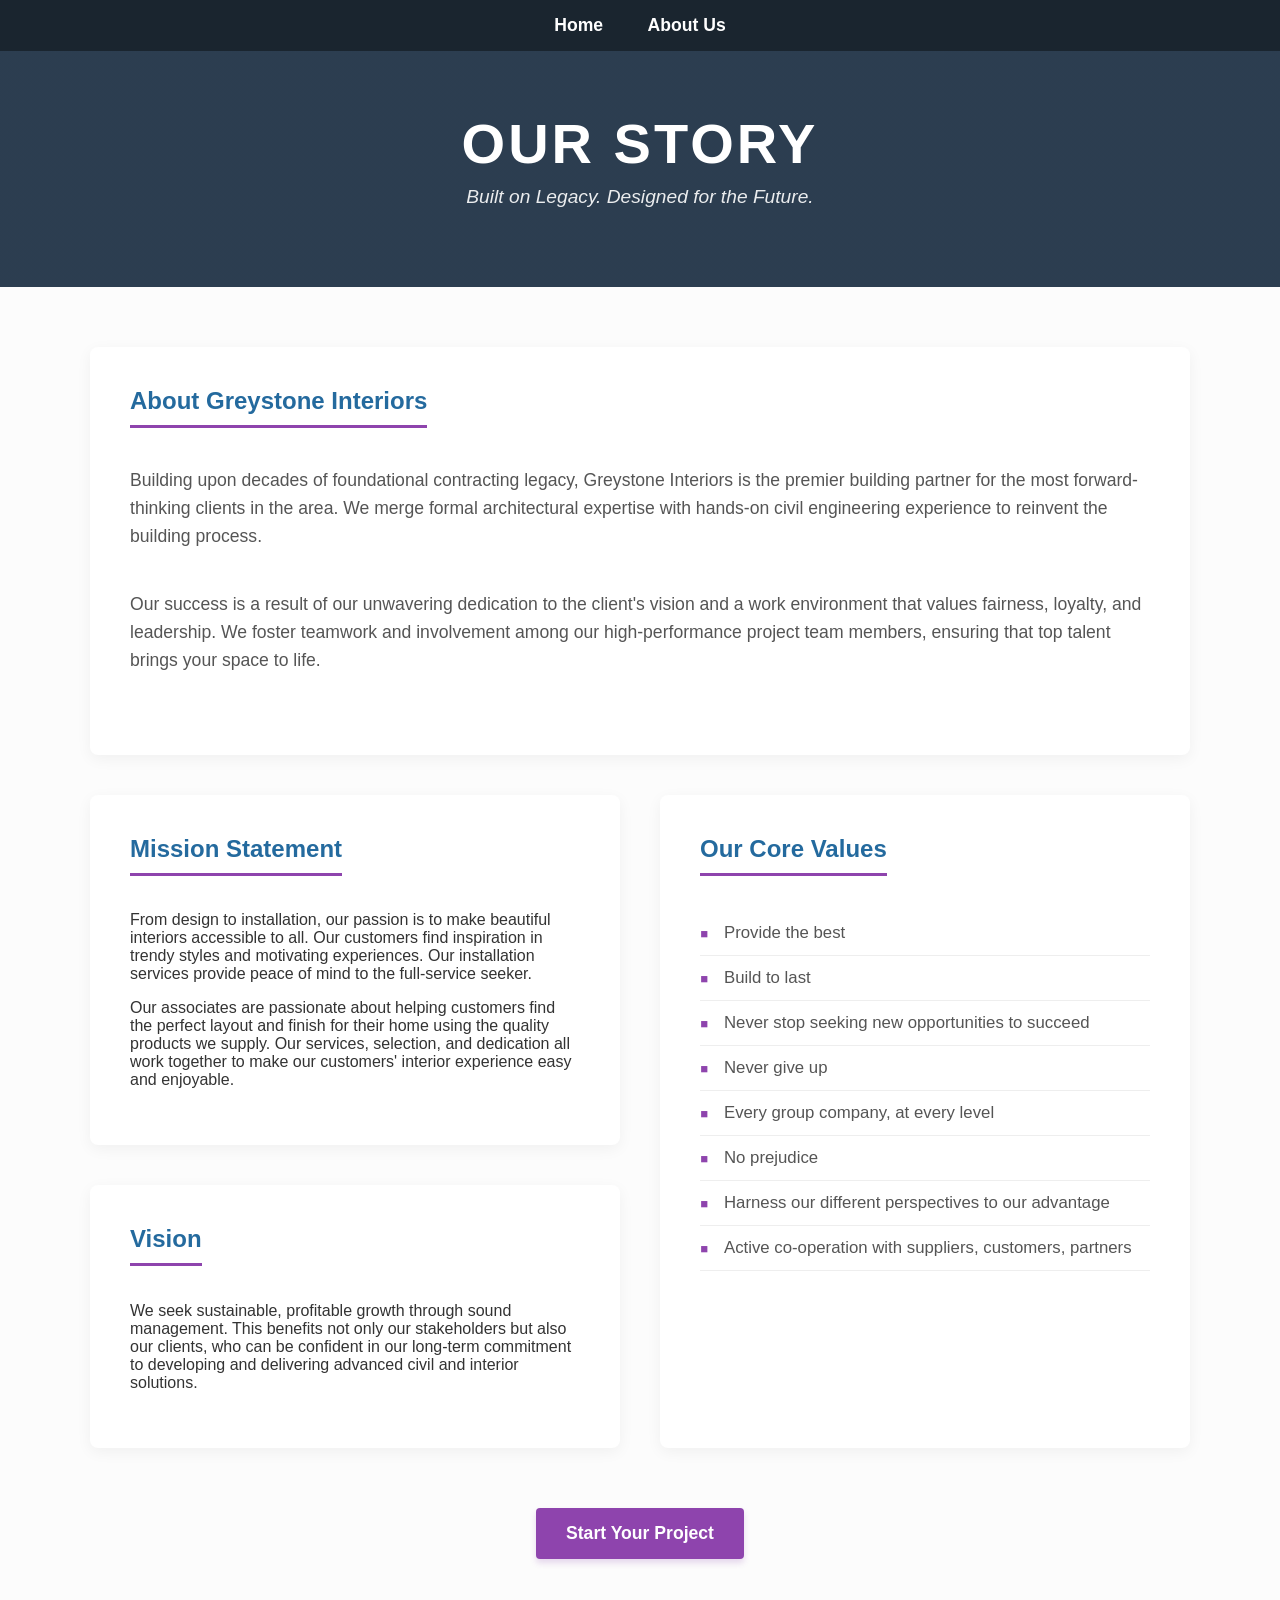
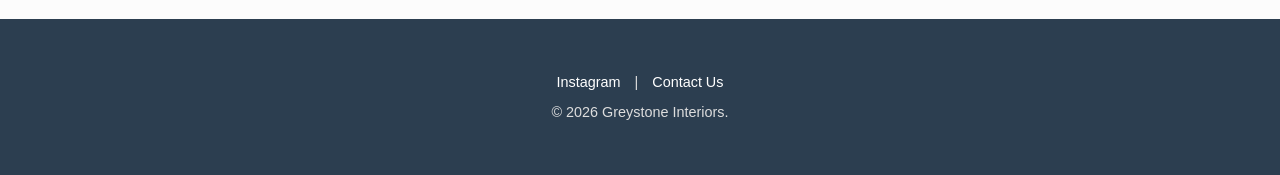
<file: about.html>
<!DOCTYPE html>
<html lang="en">
<head>
    <meta charset="UTF-8">
    <meta name="viewport" content="width=device-width, initial-scale=1.0">
    <title>About Us | Greystone Interiors</title>
    <!-- Links to your existing external CSS file -->
    <link rel="stylesheet" href="style.css">
    <style>
        /* Specific CSS just for the About Page layout */
        .about-header {
            padding: 60px 20px;
            background-color: #2c3e50;
        }
        
        /* Simple Navigation Bar */
        .top-nav {
            background-color: #1a252f;
            padding: 15px;
            text-align: center;
        }
        .top-nav a {
            color: #fff;
            text-decoration: none;
            margin: 0 20px;
            font-weight: bold;
            font-size: 1.1em;
            transition: color 0.3s;
        }
        .top-nav a:hover {
            color: #8e44ad;
        }

        .content-section {
            background-color: #fff;
            padding: 40px;
            margin-bottom: 40px;
            border-radius: 8px;
            box-shadow: 0 4px 15px rgba(0,0,0,0.05);
            text-align: left;
        }

        .content-section h2 {
            color: #246a9e;
            border-bottom: 3px solid #8e44ad;
            padding-bottom: 10px;
            display: inline-block;
            margin-top: 0;
        }

        .values-list {
            list-style-type: none;
            padding: 0;
        }

        .values-list li {
            padding: 12px 0;
            border-bottom: 1px solid #eee;
            font-size: 1.05em;
            color: #555;
            display: flex;
            align-items: center;
        }

        .values-list li::before {
            content: "▪";
            color: #8e44ad;
            font-size: 1.5em;
            margin-right: 15px;
            line-height: 0;
        }

        .grid-2-col {
            display: grid;
            grid-template-columns: 1fr 1fr;
            gap: 40px;
        }

        @media (max-width: 768px) {
            .grid-2-col {
                grid-template-columns: 1fr;
            }
        }
    </style>
</head>
<body>

    <!-- Navigation Menu -->
    <nav class="top-nav">
        <a href="index.html">Home</a>
        <a href="about.html">About Us</a>
    </nav>

    <header class="about-header">
        <h1>Our Story</h1>
        <p>Built on Legacy. Designed for the Future.</p>
    </header>

    <div class="container">
        
        <!-- About Company Section -->
        <div class="content-section">
            <h2>About Greystone Interiors</h2>
            <p class="intro-text" style="text-align: left; margin-left: 0; max-width: 100%;">
                Building upon decades of foundational contracting legacy, Greystone Interiors is the premier building partner for the most forward-thinking clients in the area. We merge formal architectural expertise with hands-on civil engineering experience to reinvent the building process. 
            </p>
            <p class="intro-text" style="text-align: left; margin-left: 0; max-width: 100%;">
                Our success is a result of our unwavering dedication to the client's vision and a work environment that values fairness, loyalty, and leadership. We foster teamwork and involvement among our high-performance project team members, ensuring that top talent brings your space to life.
            </p>
        </div>

        <div class="grid-2-col">
            <!-- Mission & Vision -->
            <div>
                <div class="content-section">
                    <h2>Mission Statement</h2>
                    <p>From design to installation, our passion is to make beautiful interiors accessible to all. Our customers find inspiration in trendy styles and motivating experiences. Our installation services provide peace of mind to the full-service seeker.</p>
                    <p>Our associates are passionate about helping customers find the perfect layout and finish for their home using the quality products we supply. Our services, selection, and dedication all work together to make our customers' interior experience easy and enjoyable.</p>
                </div>

                <div class="content-section">
                    <h2>Vision</h2>
                    <p>We seek sustainable, profitable growth through sound management. This benefits not only our stakeholders but also our clients, who can be confident in our long-term commitment to developing and delivering advanced civil and interior solutions.</p>
                </div>
            </div>

            <!-- Core Values -->
            <div class="content-section">
                <h2>Our Core Values</h2>
                <ul class="values-list">
                    <li>Provide the best</li>
                    <li>Build to last</li>
                    <li>Never stop seeking new opportunities to succeed</li>
                    <li>Never give up</li>
                    <li>Every group company, at every level</li>
                    <li>No prejudice</li>
                    <li>Harness our different perspectives to our advantage</li>
                    <li>Active co-operation with suppliers, customers, partners</li>
                </ul>
            </div>
        </div>

        <a href="mailto:greystoneinteriorss@gmail.com" class="cta-button">Start Your Project</a>
    </div>

    <footer>
        <p>
            <a href="https://instagram.com/greystoneinterior" target="_blank">Instagram</a> | 
            <a href="mailto:greystoneinteriorss@gmail.com">Contact Us</a>
        </p>
        <p>&copy; 2026 Greystone Interiors.</p>
    </footer>

</body>
</html>
</file>
<file: style.css>
body {
    font-family: 'Helvetica Neue', Arial, sans-serif;
    margin: 0;
    padding: 0;
    background-color: #fcfcfc;
    color: #333;
    text-align: center;
}

header {
    background: linear-gradient(rgba(44, 62, 80, 0.7), rgba(44, 62, 80, 0.7)), url('https://images.unsplash.com/photo-1600210492486-724fe5c67fb0?ixlib=rb-4.0.3&auto=format&fit=crop&w=1920&q=80') center/cover no-repeat;
    color: #fff;
    padding: 100px 20px;
}

/* Update your existing header h1 */
header h1 {
    margin: 0;
    font-size: 3.5em;
    letter-spacing: 3px;
    text-transform: uppercase;
    padding: 0 15px; /* Adds breathing room on the left and right */
}

/* NEW: Flexbox wrapper to align items side-by-side */
.header-title-wrapper {
    display: flex;
    align-items: center;
    justify-content: center;
    gap: 20px; /* Space between the logo and the text */
    margin-bottom: 10px;
}

/* UPDATED: Scaled down to fit neatly beside the text */
.header-logo {
    max-width: 80px; 
    height: auto;
    margin-bottom: 0; 
}

/* UPDATED: Mobile responsive adjustments */
@media (max-width: 600px) {
    .header-title-wrapper {
        gap: 12px;
    }
    
    .header-logo {
        max-width: 55px; /* Shrinks the logo on mobile */
    }
    
    header h1 {
        font-size: 2em; /* Shrinks the font slightly so it fits side-by-side */
        padding: 0;
    }
    
    header p {
        font-size: 1em;
        padding: 0 15px;
    }
}

header p {
    font-style: italic;
    font-size: 1.2em;
    opacity: 0.9;
    margin-top: 10px;
}

.container {
    max-width: 1100px;
    margin: 60px auto;
    padding: 0 20px;
}

.intro-text {
    font-size: 1.1em;
    line-height: 1.6;
    color: #555;
    margin-bottom: 40px;
    max-width: 800px;
    margin-left: auto;
    margin-right: auto;
}

/* Filter Buttons */
.filter-container {
    margin-bottom: 30px;
    display: flex;
    justify-content: center;
    flex-wrap: wrap;
    gap: 10px;
}

.filter-btn {
    background-color: transparent;
    border: 2px solid #246a9e;
    color: #246a9e;
    padding: 10px 20px;
    border-radius: 25px;
    cursor: pointer;
    font-weight: bold;
    transition: all 0.3s ease;
}

.filter-btn:hover, .filter-btn.active {
    background-color: #246a9e;
    color: white;
}

/* Service Grid */
.service-grid-9 {
    display: grid;
    grid-template-columns: repeat(3, 1fr);
    gap: 25px;
    margin-bottom: 60px;
}

@media (max-width: 900px) {
    .service-grid-9 { grid-template-columns: repeat(2, 1fr); }
}
@media (max-width: 600px) {
    .service-grid-9 { grid-template-columns: 1fr; }
}

.service-tile {
    position: relative;
    border-radius: 12px;
    overflow: hidden;
    height: 260px;
    box-shadow: 0 6px 15px rgba(0,0,0,0.1);
    background-color: #eaeaea; 
    transition: transform 0.4s ease, opacity 0.4s ease;
}

/* Utility class for hiding filtered items */
.service-tile.hide {
    display: none;
}

.service-tile img {
    width: 100%;
    height: 100%;
    object-fit: cover;
    transition: transform 0.4s ease;
}

.service-tile:hover img {
    transform: scale(1.08);
}

.service-label {
    position: absolute;
    bottom: 20px;
    left: 50%;
    transform: translateX(-50%);
    background-color: #246a9e; 
    color: white;
    padding: 10px 22px;
    border-radius: 25px; 
    font-weight: bold;
    font-size: 0.85em;
    letter-spacing: 1px;
    white-space: nowrap;
    text-transform: uppercase;
    box-shadow: 0 4px 10px rgba(0,0,0,0.3);
    transition: background-color 0.3s;
    z-index: 10;
}

.service-tile:hover .service-label {
    background-color: #17456b; 
}

/* Portfolio Section */
.portfolio-section {
    background-color: #fff;
    padding: 60px 20px;
    margin-top: 40px;
    border-top: 1px solid #eee;
}

.portfolio-grid {
    display: grid;
    grid-template-columns: repeat(auto-fit, minmax(250px, 1fr));
    gap: 20px;
    max-width: 1000px;
    margin: 40px auto 0;
}

.portfolio-item {
    background: #f9f9f9;
    padding: 20px;
    border-left: 4px solid #2c3e50;
    text-align: left;
}

.portfolio-item h4 {
    margin: 0 0 10px 0;
    color: #333;
}

.portfolio-item p {
    margin: 0;
    font-size: 0.9em;
    color: #666;
}

.cta-button {
    display: inline-block;
    background-color: #8e44ad;
    color: white;
    padding: 15px 30px;
    text-decoration: none;
    border-radius: 4px;
    font-weight: bold;
    font-size: 1.1em;
    transition: background 0.3s;
    box-shadow: 0 4px 6px rgba(142, 68, 173, 0.2);
    margin-top: 20px;
}

.cta-button:hover {
    background-color: #732d91;
}

footer {
    background-color: #2c3e50;
    padding: 40px 20px;
    font-size: 0.9em;
    color: #ddd;
}

footer a {
    color: #fff;
    text-decoration: none;
    margin: 0 10px;
}

footer a:hover {
    text-decoration: underline;
}
</file>
